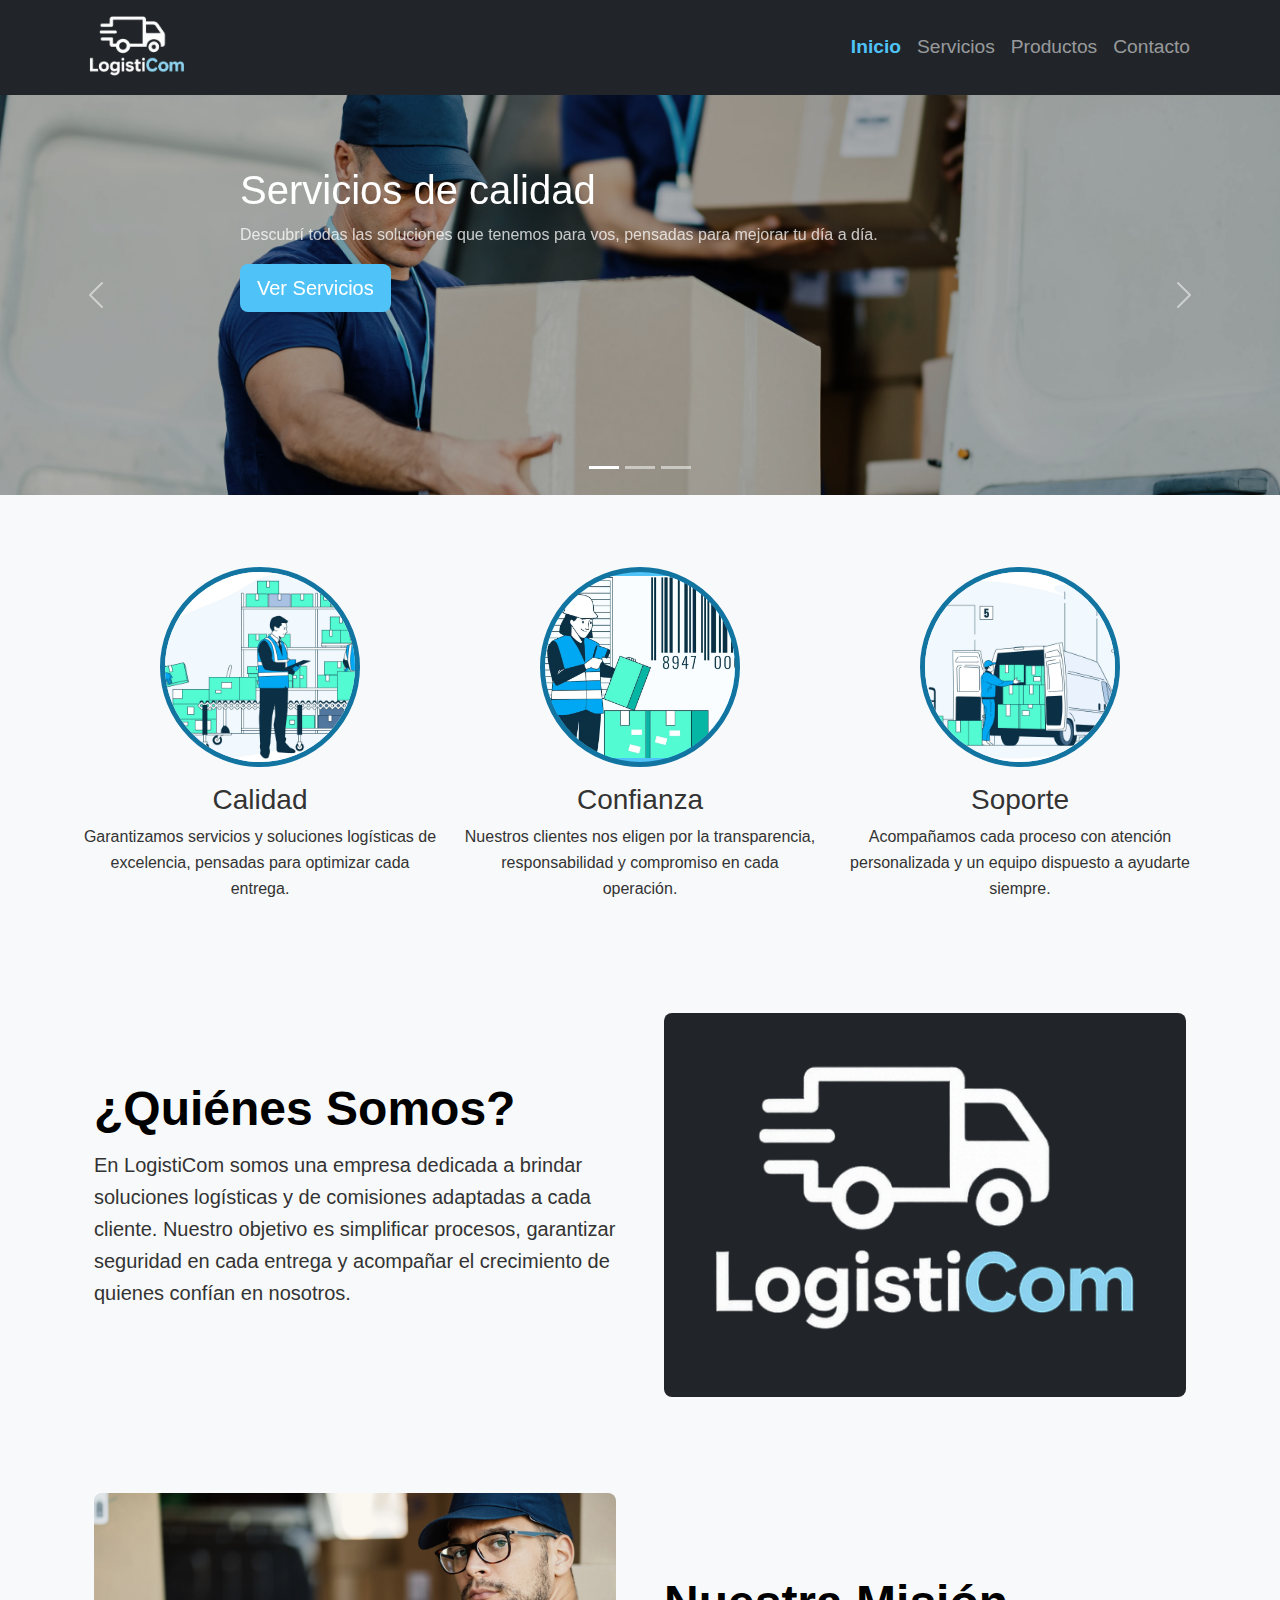
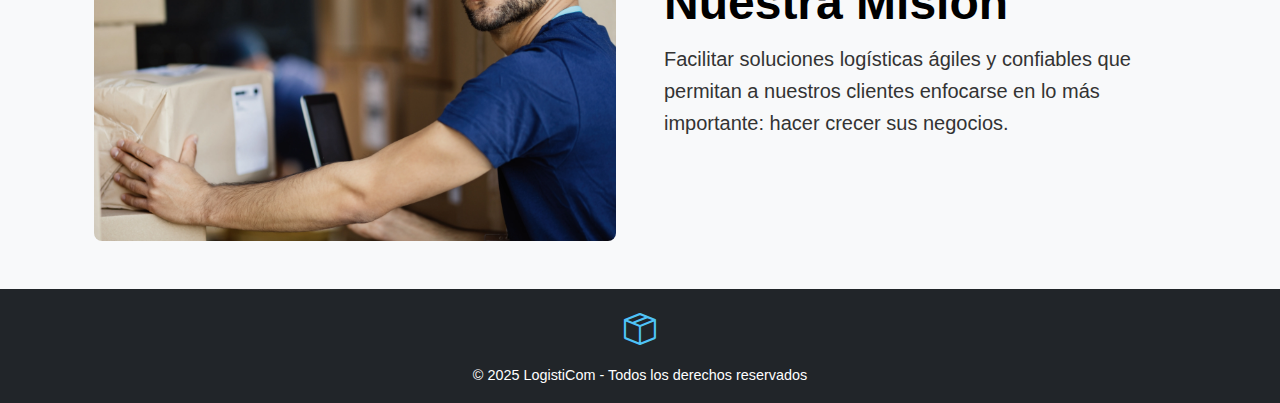
<file: frontend/index.html>
<!DOCTYPE html>
<html lang="es">

<head>
    <meta charset="UTF-8">
    <meta name="viewport" content="width=device-width, initial-scale=1.0">
    <title>Inicio</title>

    <link href="https://cdn.jsdelivr.net/npm/bootstrap@5.3.2/dist/css/bootstrap.min.css" rel="stylesheet">
    <link href="https://cdn.jsdelivr.net/npm/bootstrap-icons@1.11.3/font/bootstrap-icons.css" rel="stylesheet">

    <link rel="stylesheet" href="css/styles.css">
    <link rel="stylesheet" href="css/home.css">
</head>

<body>
    <nav class="navbar navbar-expand-lg navbar-dark bg-dark">
        <div class="container">
            <a class="navbar-brand" href="index.html">
                <img class="navbar-logo" src="img/Logos/Logo-1.png" alt="Logo" class="logo">
            </a>
            <button class="navbar-toggler" type="button" data-bs-toggle="collapse" data-bs-target="#navbarNav">
                <span class="navbar-toggler-icon"></span>
            </button>
            <div class="collapse navbar-collapse" id="navbarNav">
                <ul class="navbar-nav ms-auto">
                    <li class="nav-item"><a class="nav-link active" href="index.html">Inicio</a></li>
                    <li class="nav-item"><a class="nav-link" href="servicios.html">Servicios</a></li>
                    <li class="nav-item"><a class="nav-link" href="productos.html">Productos</a></li>
                    <li class="nav-item"><a class="nav-link" href="contacto.html">Contacto</a></li>
                </ul>
            </div>
        </div>

    </nav>
    <main>
        <div id="myCarousel" class="carousel slide mb-4" data-bs-ride="carousel">
            <div class="carousel-indicators">
                <button type="button" data-bs-target="#myCarousel" data-bs-slide-to="0" class="active"
                    aria-current="true" aria-label="Slide 1"></button>
                <button type="button" data-bs-target="#myCarousel" data-bs-slide-to="1" aria-label="Slide 2"></button>
                <button type="button" data-bs-target="#myCarousel" data-bs-slide-to="2" aria-label="Slide 3"></button>
            </div>

            <div class="carousel-inner">

                <!-- Slide 1 -->
                <div class="carousel-item active carousel-slide">
                    <img src="img/Imagenes/joven-mensajero-y-su-colega-descargando-cajas-de-carton-de-la-furgoneta-de-reparto.webp"
                        class="d-block w-100 h-100" alt="Servicios de mensajería">
                    <div
                        class="carousel-caption d-flex flex-column justify-content-center h-100 text-start px-3 px-lg-5">
                        <h1>Servicios de calidad</h1>
                        <p class="opacity-75">Descubrí todas las soluciones que tenemos para vos, pensadas para mejorar
                            tu día a día.</p>
                        <p><a class="btn btn-lg carousel-button" href="servicios.html">Ver Servicios</a></p>
                    </div>
                </div>

                <!-- Slide 2 -->
                <div class="carousel-item carousel-slide">
                    <img src="img/Imagenes/repartidor-joven-que-usa-el-panel-tactil-mientras-lee-la-etiqueta-en-un-paquete.webp"
                        class="d-block w-100 h-100" alt="Productos">
                    <div
                        class="carousel-caption d-flex flex-column justify-content-center h-100 text-center px-3 px-lg-5">
                        <h1>Productos</h1>
                        <p>Conocé nuestra variedad de productos diseñados para cubrir todas tus necesidades.</p>
                        <p><a class="btn btn-lg carousel-button" href="productos.html">Ver Productos</a></p>
                    </div>
                </div>

                <!-- Slide 3 -->
                <div class="carousel-item carousel-slide">
                    <img src="img/Imagenes/joven-trabajador-manual-feliz-que-lleva-cajas-de-carton-en-la-furgoneta-de-reparto-mientras-se-comunica-con-sus-colegas.webp"
                        class="d-block w-100 h-100" alt="Atención">
                    <div class="carousel-caption d-flex flex-column justify-content-center h-100 text-end px-3 px-lg-5">
                        <h1>La mejor atención</h1>
                        <p>Nos importa escucharte y brindarte una atención personalizada en todo momento.</p>
                        <p><a class="btn btn-lg carousel-button" href="contacto.html">Contactanos</a></p>
                    </div>
                </div>

            </div>

            <button class="carousel-control-prev" type="button" data-bs-target="#myCarousel" data-bs-slide="prev">
                <span class="carousel-control-prev-icon" aria-hidden="true"></span>
                <span class="visually-hidden">Anterior</span>
            </button>
            <button class="carousel-control-next" type="button" data-bs-target="#myCarousel" data-bs-slide="next">
                <span class="carousel-control-next-icon" aria-hidden="true"></span>
                <span class="visually-hidden">Siguiente</span>
            </button>
        </div>

        <section class="py-5">
            <div class="container">
                <div class="row text-center">
                    <div class="col-md-4 d-flex flex-column align-items-center">
                        <div class="content-img">
                            <img src="img/Isometric/Img-isometric/cinta.jpg" alt="">
                        </div>
                        <h3 class="mt-3">Calidad</h3>
                        <p>Garantizamos servicios y soluciones logísticas de excelencia, pensadas para optimizar cada
                            entrega.</p>
                    </div>
                    <div class="col-md-4 d-flex flex-column align-items-center">
                        <div class="content-img">
                            <img src="img/Isometric/Img-isometric/control.jpg" alt="">
                        </div>
                        <h3 class="mt-3">Confianza</h3>
                        <p>Nuestros clientes nos eligen por la transparencia, responsabilidad y compromiso en cada
                            operación.</p>
                    </div>
                    <div class="col-md-4 d-flex flex-column align-items-center">
                        <div class="content-img">
                            <img src="img/Isometric/Img-isometric/carga.jpg" alt="">
                        </div>
                        <h3 class="mt-3">Soporte</h3>
                        <p>Acompañamos cada proceso con atención personalizada y un equipo dispuesto a ayudarte siempre.
                        </p>
                    </div>
                </div>
            </div>
        </section>


        <div class="b-example-divider"></div>

        <!-- QUIÉNES SOMOS -->
        <div class="container col-xxl-8 px-4 py-5">
            <div class="row flex-lg-row-reverse align-items-center g-5">

                <div class="col-12 col-lg-6 text-center">
                    <div class="bg-dark d-flex align-items-center justify-content-center rounded-3 p-3">
                        <img src="img/Logos/Logo-1.png" class="img-fluid" alt="Equipo LogistiCom" loading="lazy" />
                    </div>
                </div>

                <div class="col-12 col-lg-6">
                    <h1 class="display-5 fw-bold text-body-emphasis lh-1 mb-3">
                        ¿Quiénes Somos?
                    </h1>
                    <p class="lead">
                        En <strong>LogistiCom</strong> somos una empresa dedicada a brindar soluciones logísticas y de
                        comisiones adaptadas a cada cliente. Nuestro objetivo es simplificar procesos, garantizar
                        seguridad en cada entrega y acompañar el crecimiento de quienes confían en nosotros.
                    </p>
                </div>
            </div>
        </div>


        <div class="b-example-divider"></div>

        <!-- MISIÓN Y VISIÓN -->
        <div class="container col-xxl-8 px-4 py-5">
            <div class="row align-items-center g-5">
                <div class="col-12 col-lg-6">
                    <img src="img/Imagenes/repartidor-escaneando-codigo-de-barras-en-un-paquete-con-un-panel-tactil-mientras-mira-la-camara.webp"
                        class="d-block mx-lg-auto img-fluid rounded-3" alt="Misión y Visión LogistiCom"
                        loading="lazy" />
                </div>

                <div class="col-12 col-lg-6">
                    <h1 class="display-5 fw-bold text-body-emphasis lh-1 mb-3">
                        Nuestra Misión
                    </h1>
                    <p class="lead">
                        Facilitar soluciones logísticas ágiles y confiables que permitan a nuestros clientes enfocarse
                        en lo más importante: hacer crecer sus negocios.
                    </p>
                </div>
            </div>
        </div>

    </main>
    <footer class="bg-dark text-white text-center py-3 footer">
        <i class="bi bi-box-seam fs-2"></i>
        <p class="mb-0 mt-2">&copy; 2025 LogistiCom - Todos los derechos reservados</p>
    </footer>

    <script src="https://cdn.jsdelivr.net/npm/bootstrap@5.3.2/dist/js/bootstrap.bundle.min.js"></script>
</body>

</html>
</file>
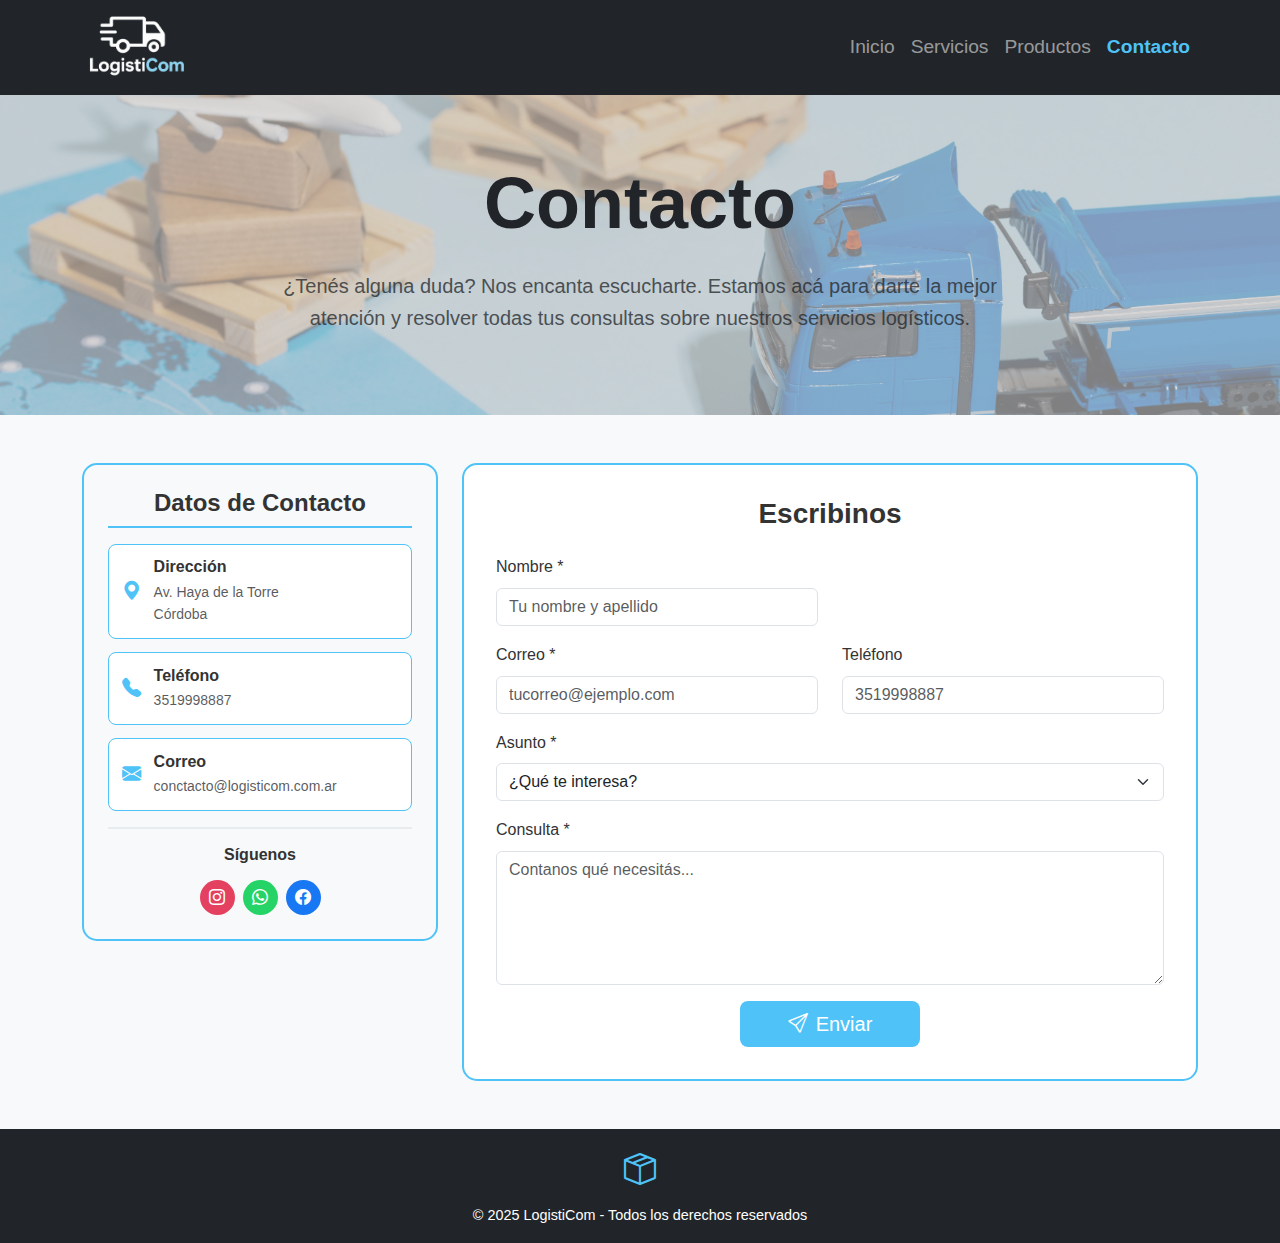
<file: frontend/contacto.html>
<!DOCTYPE html>
<html lang="es">

<head>
    <meta charset="UTF-8">
    <meta name="viewport" content="width=device-width, initial-scale=1.0">
    <title>Contacto</title>

    <link href="https://cdn.jsdelivr.net/npm/bootstrap@5.3.2/dist/css/bootstrap.min.css" rel="stylesheet">
    <link href="https://cdn.jsdelivr.net/npm/bootstrap-icons@1.11.3/font/bootstrap-icons.css" rel="stylesheet">

    <link rel="stylesheet" href="css/styles.css">
    <link rel="stylesheet" href="css/contacto.css">
</head>

<body>
    <nav class="navbar navbar-expand-lg navbar-dark bg-dark">
        <div class="container">
            <a class="navbar-brand" href="index.html">
                <img class="navbar-logo" src="/img/Logos/Logo-1.png" alt="Logo de logisticom" class="logo">
            </a>
            <button class="navbar-toggler" type="button" data-bs-toggle="collapse" data-bs-target="#navbarNav">
                <span class="navbar-toggler-icon"></span>
            </button>
            <div class="collapse navbar-collapse" id="navbarNav">
                <ul class="navbar-nav ms-auto">
                    <li class="nav-item"><a class="nav-link" href="index.html">Inicio</a></li>
                    <li class="nav-item"><a class="nav-link" href="servicios.html">Servicios</a></li>
                    <li class="nav-item"><a class="nav-link" href="productos.html">Productos</a></li>
                    <li class="nav-item"><a class="nav-link active" href="contacto.html">Contacto</a></li>
                </ul>
            </div>
        </div>
    </nav>
    <main>
        <section class="py-5 text-center fondo-contacto d-flex align-items-center">
            <div class="container">
                <div class="row py-lg-5">
                    <div class="col-lg-8 col-md-10 mx-auto">
                        <h1 class="display-2 fw-bold text-dark mb-4">Contacto</h1>
                        <p class="lead text-dark opacity-75">
                            ¿Tenés alguna duda? Nos encanta escucharte. Estamos acá para darte la mejor atención
                            y resolver todas tus consultas sobre nuestros servicios logísticos.
                        </p>
                    </div>
                </div>
            </div>
        </section>

        <div class="container py-5">
            <div class="row">
                <div class="col-lg-4 mb-4">
                    <div class="datos-compactos">
                        <h4 class="titulo-compacto">Datos de Contacto</h4>

                        <div class="item-compacto">
                            <div class="d-flex align-items-center">
                                <i class="bi bi-geo-alt-fill icono-compacto"></i>
                                <div>
                                    <h6 class="mb-1 fw-bold">Dirección</h6>
                                    <p class="mb-0 text-muted small">Av. Haya de la Torre<br>Córdoba</p>
                                </div>
                            </div>
                        </div>

                        <div class="item-compacto">
                            <div class="d-flex align-items-center">
                                <i class="bi bi-telephone-fill icono-compacto"></i>
                                <div>
                                    <h6 class="mb-1 fw-bold">Teléfono</h6>
                                    <p class="mb-0 text-muted small">3519998887</p>
                                </div>
                            </div>
                        </div>

                        <div class="item-compacto">
                            <div class="d-flex align-items-center">
                                <i class="bi bi-envelope-fill icono-compacto"></i>
                                <div>
                                    <h6 class="mb-1 fw-bold">Correo</h6>
                                    <p class="mb-0 text-muted small">conctacto@logisticom.com.ar</p>
                                </div>
                            </div>
                        </div>

                        <div class="redes-compactas">
                            <h6 class="mb-3 fw-bold">Síguenos</h6>
                            <div class="d-flex gap-2 justify-content-center">
                                <a href="https://www.instagram.com/logisticom.ar" class="red-compacta instagram">
                                    <i class="bi bi-instagram"></i>
                                </a>
                                <a href="https://wa.me/5493519998887" class="red-compacta whatsapp">
                                    <i class="bi bi-whatsapp"></i>
                                </a>
                                <a href="https://www.facebook.com/logisticom.ar" class="red-compacta facebook">
                                    <i class="bi bi-facebook"></i>
                                </a>
                            </div>
                        </div>
                    </div>
                </div>

                <div class="col-lg-8">
                    <div class="tarjeta-formulario">
                        <h3 class="mb-4 fw-bold text-center">Escribinos</h3>
                        <form>
                            <div class="row">
                                <div class="col-md-6 mb-3">
                                    <label for="nombre" class="form-label">Nombre *</label>
                                    <input type="text" class="form-control" id="nombre"
                                        placeholder="Tu nombre y apellido" required>
                                </div>
                            </div>

                            <div class="row">
                                <div class="col-md-6 mb-3">
                                    <label for="correo" class="form-label">Correo *</label>
                                    <input type="email" class="form-control" id="correo" placeholder="tucorreo@ejemplo.com"
                                        required>
                                </div>
                                <div class="col-md-6 mb-3">
                                    <label for="telefono" class="form-label">Teléfono</label>
                                    <input type="tel" class="form-control" id="telefono" placeholder="3519998887">
                                </div>
                            </div>

                            <div class="mb-3">
                                <label for="asunto" class="form-label">Asunto *</label>
                                <select class="form-select" id="asunto" required>
                                    <option value="">¿Qué te interesa?</option>
                                    <option value="servicios">Info sobre Servicios</option>
                                    <option value="presupuesto">Pedir Presupuesto</option>
                                    <option value="reclamo">Reclamo</option>
                                    <option value="otra">Otra consulta</option>
                                </select>
                            </div>

                            <div class="mb-3">
                                <label for="consulta" class="form-label">Consulta *</label>
                                <textarea class="form-control" id="consulta" rows="5"
                                    placeholder="Contanos qué necesitás..." required></textarea>
                            </div>

                            <div class="text-center">
                                <button type="submit" class="btn btn-lg px-5 text-white boton-enviar">
                                    <i class="bi bi-send me-2"></i>Enviar
                                </button>
                            </div>
                        </form>
                    </div>
                </div>
            </div>
        </div>
    </main>
    <footer class="bg-dark text-white text-center py-3">
        <i class="bi bi-box-seam fs-2"></i>
        <p class="mb-0 mt-2">&copy; 2025 LogistiCom - Todos los derechos reservados</p>
    </footer>

    <script src="https://cdn.jsdelivr.net/npm/bootstrap@5.3.2/dist/js/bootstrap.bundle.min.js"></script>
</body>

</html>
</file>
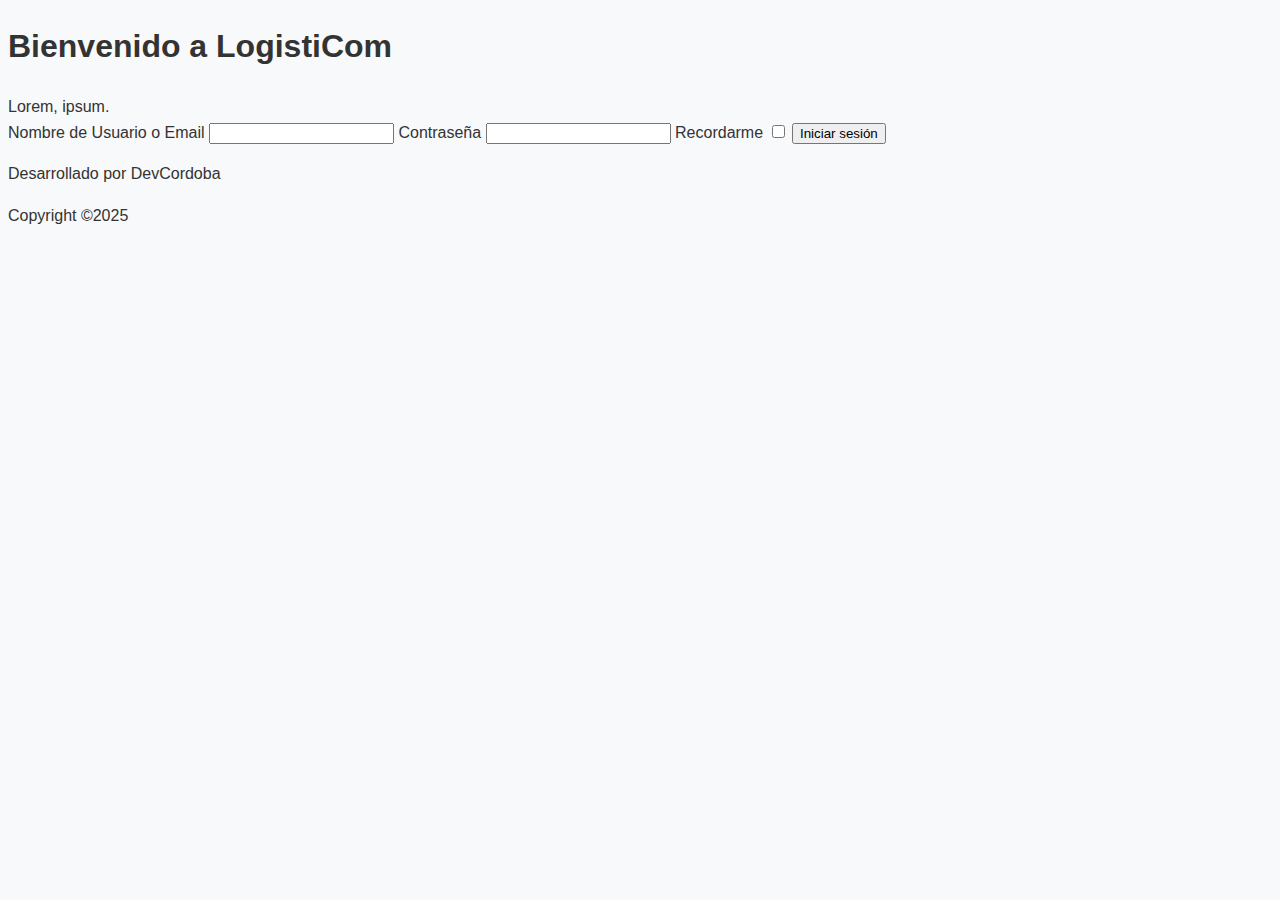
<file: frontend/login.html>
<!DOCTYPE html>
<html lang="es-AR">
<head>
    <meta charset="UTF-8">
    <meta name="viewport" content="width=device-width, initial-scale=1.0">
    <link rel="stylesheet" href="./css/styles.css">
    <title>Iniciá Sesión</title>
</head>
<body>
    <div class="login-container">
        <div class="header">
            <h1>Bienvenido a LogistiCom</h1>
        </div>
        <div class="login-aviso hidden">Lorem, ipsum.</div> <!-- Contenido de relleno, si ves esto contactanos! -->
        <div class="login-form">
            <form action="" method="get">
                <label for="name">Nombre de Usuario o Email</label>
                <input type="text" name="name" id="name">
                <label for="contra">Contraseña</label>
                <input type="password" name="pass" id="pass">
                <label for="recordarme">Recordarme</label>
                <input type="checkbox" name="record" id="record">
                <button type="submit">Iniciar sesión</button>
            </form>
        </div>
    </div>
    <div class="footer">
        <p>Desarrollado por DevCordoba</p>
        <p>Copyright ©2025</p>
    </div>
</body>
</html>
</file>
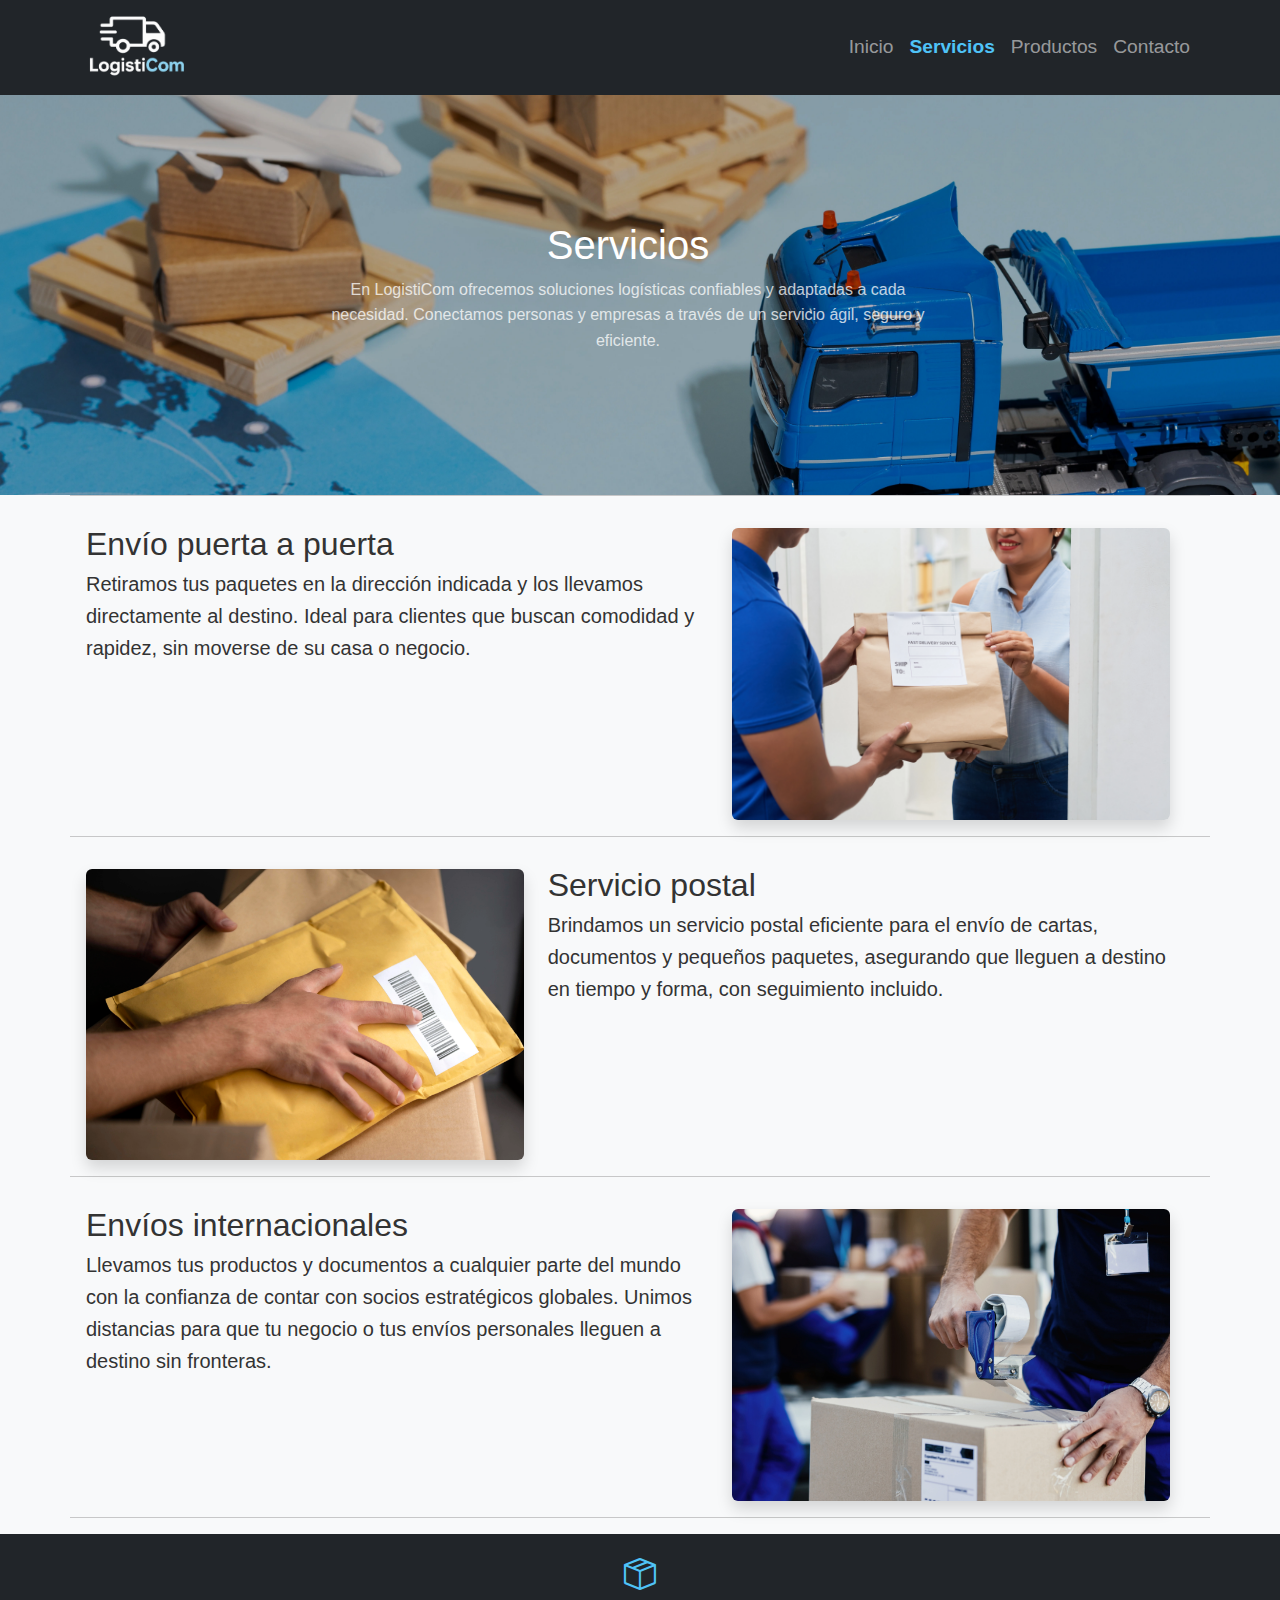
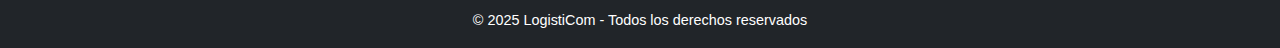
<file: frontend/servicios.html>
<!DOCTYPE html>
<html lang="es">

<head>
    <meta charset="UTF-8">
    <meta name="viewport" content="width=device-width, initial-scale=1.0">
    <title>Servicios</title>

    <link href="https://cdn.jsdelivr.net/npm/bootstrap@5.3.2/dist/css/bootstrap.min.css" rel="stylesheet">
    <link href="https://cdn.jsdelivr.net/npm/bootstrap-icons@1.11.3/font/bootstrap-icons.css" rel="stylesheet">

    <link rel="stylesheet" href="css/styles.css">
    <link rel="stylesheet" href="css/servicios.css">
</head>

<body>
    <nav class="navbar navbar-expand-lg navbar-dark bg-dark">
        <div class="container">
            <a class="navbar-brand" href="index.html">
                <img class="navbar-logo" src="/img/Logos/Logo-1.png" alt="Logo" class="logo">
            </a>
            <button class="navbar-toggler" type="button" data-bs-toggle="collapse" data-bs-target="#navbarNav">
                <span class="navbar-toggler-icon"></span>
            </button>
            <div class="collapse navbar-collapse" id="navbarNav">
                <ul class="navbar-nav ms-auto">
                    <li class="nav-item"><a class="nav-link" href="index.html">Inicio</a></li>
                    <li class="nav-item"><a class="nav-link active" href="servicios.html">Servicios</a></li>
                    <li class="nav-item"><a class="nav-link" href="productos.html">Productos</a></li>
                    <li class="nav-item"><a class="nav-link" href="contacto.html">Contacto</a></li>
                </ul>
            </div>
        </div>
    </nav>
    <main>
        <section class="d-flex align-items-center text-center servicios-banner">
            <div class="row w-100">
                <div class="col-lg-6 col-md-8 mx-auto">
                    <h1 class="text-white">Servicios</h1>
                    <p class="opacity-75 text-white">
                        En LogistiCom ofrecemos soluciones logísticas confiables y adaptadas a cada necesidad.
                        Conectamos personas y empresas a través de un servicio ágil, seguro y eficiente.
                    </p>
                </div>
            </div>
        </section>

        <div class="container marketing">
            <div class="row">
                <hr class="featurette-divider" />

                <!-- Servicio 1 -->
                <div class="row featurette p-3">
                    <div class="col-md-7">
                        <h2 class="featurette-heading fw-normal lh-1">
                            Envío puerta a puerta
                        </h2>
                        <p class="lead">
                            Retiramos tus paquetes en la dirección indicada y los llevamos directamente
                            al destino. Ideal para clientes que buscan comodidad y rapidez, sin moverse
                            de su casa o negocio.
                        </p>
                    </div>
                    <div class="col-md-5">
                        <img src="/img/Imagenes/entrega-rapida.webp"
                            class="bd-placeholder-img bd-placeholder-img-lg featurette-image img-fluid mx-auto rounded shadow"
                            alt="Envío puerta a puerta" width="500" height="500">
                    </div>
                </div>
                <hr class="featurette-divider" />
                <div class="row featurette p-3">
                    <div class="col-md-7 order-md-2">
                        <h2 class="featurette-heading fw-normal lh-1">
                            Servicio postal
                        </h2>
                        <p class="lead">
                            Brindamos un servicio postal eficiente para el envío de cartas,
                            documentos y pequeños paquetes, asegurando que lleguen a destino en
                            tiempo y forma, con seguimiento incluido.
                        </p>
                    </div>
                    <div class="col-md-5 order-md-1">
                        <img src="/img/Imagenes/cerrar-el-paquete-de-sujecion-de-la-mano.webp"
                            class="bd-placeholder-img bd-placeholder-img-lg featurette-image img-fluid mx-auto rounded shadow"
                            alt="Servicio postal LogistiCom" width="500" height="500">
                    </div>
                </div>
                <hr class="featurette-divider" />
                <div class="row featurette p-3">
                    <div class="col-md-7">
                        <h2 class="featurette-heading fw-normal lh-1">
                            Envíos internacionales
                        </h2>
                        <p class="lead">
                            Llevamos tus productos y documentos a cualquier parte del mundo con la
                            confianza de contar con socios estratégicos globales. Unimos distancias
                            para que tu negocio o tus envíos personales lleguen a destino sin fronteras.
                        </p>
                    </div>
                    <div class="col-md-5">
                        <img src="/img/Imagenes/primer-plano-de-un-repartidor-cerrando-la-caja-de-carton-con-una-cinta-mientras-prepara-los-paquetes-para-su-envio.webp"
                            class="bd-placeholder-img bd-placeholder-img-lg featurette-image img-fluid mx-auto rounded shadow"
                            alt="Envíos internacionales LogistiCom" width="500" height="500">
                    </div>
                </div>
                <hr class="featurette-divider" />
            </div>
        </div>
    </main>
    <footer class="bg-dark text-white text-center py-3">
        <i class="bi bi-box-seam fs-2"></i>
        <p class="mb-0 mt-2">&copy; 2025 LogistiCom - Todos los derechos reservados</p>
    </footer>

    <script src="https://cdn.jsdelivr.net/npm/bootstrap@5.3.2/dist/js/bootstrap.bundle.min.js"></script>
</body>

</html>
</file>
<file: frontend/css/home.css>
/* CUSTOMIZE THE CAROUSEL
-------------------------------------------------- */

.carousel {
  margin-bottom: 4rem;
}

.carousel-caption {
  bottom: 3rem;
  z-index: 10;
}

.carousel-item {
  height: 35rem;
}

.carousel-item img {
  filter: brightness(0.7);
}

.carousel-button {
  background-color: #4FC3F7 ;
  color: #fff;
}

.content-img {
  background-color: #4FC3F7 ;
  border: 5px solid #1174a1;
  border-radius: 100%;
  width: 200px;
  height: 200px;
  overflow: hidden;
  display: flex;
  align-items: center;
  justify-content: center;
}

.content-img img {
  width: 150%;
}

.carousel-slide {
  height:400px;
}

.carousel-slide img {
  object-fit: cover;
}

footer i {
  color: #4FC3F7;
}
</file>
<file: frontend/css/contacto.css>
.fondo-contacto {
  height: 20rem;
  background-image: url("/img/Imagenes/representacion-de-la-cadena-de-suministro-bodegon.jpg");
  background-position: center;
  background-size: cover;
  position: relative;
  background-color: rgba(255, 255, 255, 0.8);
}

.fondo-contacto::before {
  content: '';
  position: absolute;
  top: 0;
  left: 0;
  right: 0;
  bottom: 0;
  background-color: rgba(255, 255, 255, 0.50);
  z-index: 1;
}

.fondo-contacto .row {
  position: relative;
  z-index: 2;
}

.tarjeta-datos {
  background-color: #f8f9fa;
  padding: 2rem;
  border-radius: 15px;
  border: 2px solid #4FC3F7;
  height: 100%;
  display: flex;
  flex-direction: column;
}

.titulo-datos {
  margin-bottom: 1.5rem;
  font-weight: bold;
  border-bottom: 2px solid #4FC3F7;
  padding-bottom: 0.5rem;
}

.item-datos {
  background-color: white;
  padding: 1rem;
  margin-bottom: 1rem;
  border-radius: 10px;
  border: 2px solid #4FC3F7;
}

.icono-datos {
  font-size: 1.5rem;
  color: #4FC3F7;
  margin-right: 1rem;
}

.redes-sociales {
  margin-top: auto;
  padding-top: 1.5rem;
  border-top: 2px solid #e9ecef;
}

.red-social {
  width: 45px;
  height: 45px;
  border-radius: 50%;
  color: white;
  text-decoration: none;
  display: inline-flex;
  align-items: center;
  justify-content: center;
}

.red-social.facebook { background-color: #1877f2; }
.red-social.instagram { background-color: #e4405f; }
.red-social.whatsapp { background-color: #25d366; }
.red-social.linkedin { background-color: #0077b5; }

.tarjeta-formulario {
  background-color: white;
  padding: 2rem;
  border-radius: 15px;
  border: 2px solid #4FC3F7;
  height: 100%;
}

.datos-compactos {
  background-color: #f8f9fa;
  padding: 1.5rem;
  border-radius: 15px;
  border: 2px solid #4FC3F7;
  height: fit-content;
}

.titulo-compacto {
  margin-bottom: 1rem;
  font-weight: bold;
  border-bottom: 2px solid #4FC3F7;
  padding-bottom: 0.5rem;
  text-align: center;
}

.item-compacto {
  background-color: white;
  padding: 0.8rem;
  margin-bottom: 0.8rem;
  border-radius: 8px;
  border: 1px solid #4FC3F7;
}

.icono-compacto {
  font-size: 1.2rem;
  color: #4FC3F7;
  margin-right: 0.8rem;
}

.redes-compactas {
  margin-top: 1rem;
  padding-top: 1rem;
  border-top: 2px solid #e9ecef;
  text-align: center;
}

.red-compacta {
  width: 35px;
  height: 35px;
  border-radius: 50%;
  color: white;
  text-decoration: none;
  display: inline-flex;
  align-items: center;
  justify-content: center;
}

.red-compacta.facebook { background-color: #1877f2; }
.red-compacta.instagram { background-color: #e4405f; }
.red-compacta.whatsapp { background-color: #25d366; }
.red-compacta.linkedin { background-color: #0077b5; }

.boton-enviar {
  background-color: #4FC3F7;
  border: none;
}

footer i {
  color: #4FC3F7;
}
</file>
<file: frontend/css/servicios.css>
.servicios-banner {
  height: 25rem;
  background-image: url("/img/Imagenes/representacion-de-la-cadena-de-suministro-bodegon.jpg");
  background-position: center;
  background-size: cover;
  overflow: hidden;
}

.productos-banner p {
  font-size: 1.2rem;
}

footer i {
  color: #4FC3F7;
}
</file>
<file: frontend/css/styles.css>
/* Reset pequeño */
body {
  font-family: "Segoe UI", Tahoma, Geneva, Verdana, sans-serif;
  background-color: #f8f9fa; /* gris clarito */
  color: #333;
  line-height: 1.6;
}

/* Hero personalizado */
header {
  background: linear-gradient(135deg, #0d6efd, #6610f2);
  color: white;
}

header h1 {
  font-weight: bold;
}

header p {
  font-size: 1.4rem;
}

/* Navbar personalizado */
.navbar-brand {
  font-weight: bold;
  letter-spacing: 1px;
  padding: 0;
}

.nav-item {
  font-size: 1.2rem;
}

.nav-link.active {
  font-weight: bold;
  color: #4fc3f7 !important;
}

.navbar-logo {
  width: 110px;
}

/* Cards de servicios */
.card img {
  height: 200px;
  object-fit: cover;
}

/* Footer */
footer {
  font-size: 0.9rem;
}
</file>
